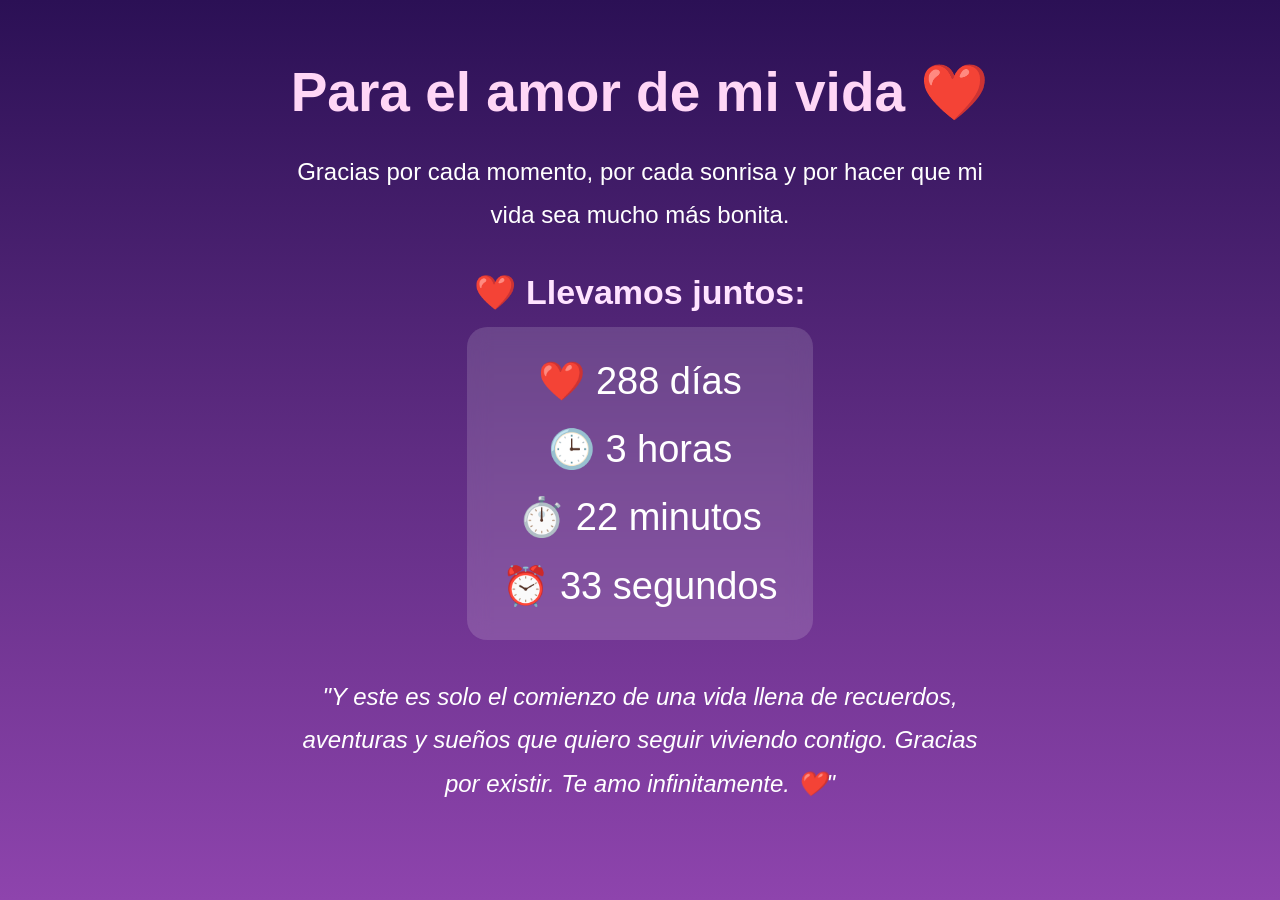
<file: final.html>
<!DOCTYPE html>
<html lang="es">

<head>

    <meta charset="UTF-8">

    <meta name="viewport" content="width=device-width, initial-scale=1.0">

    <title>Para Shanery ❤️</title>

    <link rel="stylesheet" href="style.css">

</head>

<body>

<section class="final-page">

    <h1>Para el amor de mi vida ❤️</h1>

    <p>
        Gracias por cada momento, por cada sonrisa y por hacer
        que mi vida sea mucho más bonita.
    </p>

    <h2>❤️ Llevamos juntos:</h2>

    <div id="daysTogether"></div>

    <p class="final-message">
        "Y este es solo el comienzo de una vida llena de recuerdos,
        aventuras y sueños que quiero seguir viviendo contigo.
        Gracias por existir. Te amo infinitamente. ❤️"
    </p>

</section>

    <script src="final.js"></script>

</body>

</html>
</file>
<file: style.css>
*{

margin:0;
padding:0;
box-sizing:border-box;

}

body{

background:#090b1a;
overflow:hidden;
font-family:Arial, Helvetica, sans-serif;

}

.hero{

height:100vh;

display:flex;

flex-direction:column;

justify-content:center;

align-items:center;

text-align:center;

color:white;

padding:20px;

position:relative;

z-index:2;

}

h1{

font-size:60px;

margin-bottom:15px;

color:#ff4f88;

}

h2{

font-size:35px;

margin-bottom:25px;

color:white;

}

h3{

font-size:25px;

margin-bottom:20px;

color:#ffc9da;

}

p{

max-width:600px;

font-size:20px;

line-height:35px;

margin-bottom:40px;

}

button{

padding:18px 40px;

font-size:20px;

border:none;

border-radius:50px;

background:#ff4f88;

color:white;

cursor:pointer;

transition:.3s;

}

button:hover{

transform:scale(1.1);

background:#ff7aa7;

}
/*=========================
  TRANSICIÓN
=========================*/

.hidden{
    display: none !important;
}

.fade-out{
    animation:fadeOut 1.2s forwards;
    
}

.fade-in{
    animation:fadeIn 1.5s forwards;
}
/* Desaparición elegante de la galería */

.photos.fade-out{

    animation:fadePhotos 1.2s forwards;

}


@keyframes fadePhotos{

    from{

        opacity:1;

        transform:scale(1);

    }


    to{

        opacity:0;

        transform:scale(.95);

    }

}
@keyframes fadeOut{

    from{
        opacity:1;
    }

    to{
        opacity:0;
        visibility:hidden;
    }

}

@keyframes fadeIn{

    from{
        opacity:0;
    }

    to{
        opacity:1;
    }

}

/*=========================
  UNIVERSO
=========================*/

#universe{

    position:fixed;

    inset:0;

    background:
    radial-gradient(circle at top,#1b1d50,#050510 75%);

    display:flex;

    justify-content:center;

    align-items:center;

    text-align:center;

    color:white;

    overflow:hidden;

}

#universe h1{

    font-size:3rem;

    color:#ffd7f0;

    margin-bottom:20px;

}

#universe p{

    font-size:1.2rem;

    max-width:700px;

    line-height:1.7;

}

/* ===============================
   Contenedor de estrellas
================================ */

#stars{

    position: absolute;

    inset: 0;

    overflow: hidden;

     z-index:1;

    pointer-events: none;

}

/* ===============================
   Estrellas
================================ */

.star{

    position: absolute;

    border-radius:50%;

    background:white;

    box-shadow:
    0 0 8px white,
    0 0 15px white;

    animation: brillo 3s infinite alternate;

}


@keyframes brillo{

    from{

        opacity:0.3;

        transform:scale(1);

    }


    to{

        opacity:1;

        transform:scale(1.8);

    }

}

/* ===============================
   Corazón del universo
================================ */

.galaxy-core{

    width:180px;
    height:180px;

    border-radius:50%;

    display:flex;

    justify-content:center;

    align-items:center;

    font-size:70px;

    transform:translate(-50%,-50%);

cursor:pointer;
z-index:5;

    background:
    radial-gradient(circle,
    white,
    #ffd7e8 25%,
    #ff4f88 55%,
    transparent 75%);

    box-shadow:
    0 0 30px #ff4f88,
    0 0 70px #ff7aa7;

    animation:pulsoAmor 3s infinite alternate;

}



@keyframes pulsoAmor{

    from{

        transform:scale(1);

        filter:brightness(1);

    }


    to{

        transform:scale(1.2);

        filter:brightness(1.4);

    }

}

/* ===============================
   Corazón interactivo
================================ */

.heart-container{

    position:absolute;

    top:75%;
    left:50%;

    transform:translate(-50%,-50%);

    display:flex;

    flex-direction:column;

    align-items:center;

    z-index:3;

}


.touch-text{

    position:absolute;

    top:125%;
    left:19%;
    color:white;

    font-size:24px;

    margin-bottom:15px;

    text-shadow:
    0 0 10px #ff7aa7;

    animation:
    textoFlotante 2s infinite alternate;

}



@keyframes textoFlotante{

    from{

        transform:translateY(0);

        opacity:.7;

    }

    to{

        transform:translateY(-8px);

        opacity:1;

    }

}

/* ===============================
   Carta de amor
================================ */

.love-letter{

    position:absolute;

    top:50%;
    left:50%;

    transform:translate(-50%,-50%) scale(0);

    width:320px;

    padding:30px;

    background:#fff7fb;

    border-radius:20px;

    box-shadow:
    0 0 30px #ff4f88;

    color:#333;

    z-index:10;

    transition:.6s;

}


.love-letter.show{

    transform:translate(-50%,-50%) scale(1);

}


.love-letter h2{

    color:#ff4f88;

    margin-bottom:20px;

}


.love-letter p{

    font-size:16px;

    line-height:1.6;

    margin-bottom:15px;

}

/* =========================
   Fotos estilo Polaroid
========================= */

.photos {
    text-align: center;
    margin-top: 50px;
}

.photos h2 {
    color: white;
    font-size: 35px;
}

.polaroids {
    display: flex;
    justify-content: center;
    gap: 30px;
    flex-wrap: wrap;
    margin-top: 30px;
}

.polaroid {
    background: white;
    padding: 15px 15px 25px;
    width: 220px;
    transform: rotate(-5deg);
    box-shadow: 0 10px 25px rgba(0,0,0,0.5);
    opacity: 0;
    animation: aparecerFoto 1.5s forwards;
}

.polaroid:nth-child(2){
    transform: rotate(5deg);
    animation-delay: .5s;
}

.polaroid:nth-child(3){
    transform: rotate(-3deg);
    animation-delay: 1s;
}


.polaroid img {
    width: 100%;
    height: 220px;
    object-fit: cover;
}


.polaroid p {
    color: #333;
    font-family: cursive;
    margin-top: 15px;
}


@keyframes aparecerFoto {

    from {
        opacity: 0;
        transform: translateY(80px) rotate(0deg);
    }

    to {
        opacity: 1;
    }

}

/*==============================
  VISOR DE RECUERDOS
==============================*/

.photo-viewer{
    position: fixed;
    inset: 0;
    background: rgba(0,0,0,.85);

    display:flex;
    justify-content:center;
    align-items:center;

    z-index:9999;

    animation:fadeViewer .4s;
}

.viewer-box{

    width:85%;
    max-width:1000px;

    display:flex;
    gap:40px;

    background:rgba(255,255,255,.08);

    backdrop-filter: blur(12px);

    border-radius:25px;

    padding:35px;

    box-shadow:0 0 40px rgba(255,255,255,.2);

}

.viewer-image{

    flex:1;

    display:flex;
    justify-content:center;
    align-items:center;

}

.viewer-image img{

    width:100%;
    max-width:380px;

    border:15px solid white;

    box-shadow:0 15px 35px rgba(0,0,0,.5);

    transform:rotate(-4deg);

}

.viewer-message{

    flex:1;

    color:white;

    display:flex;
    flex-direction:column;
    justify-content:center;

}

.viewer-message h2{

    font-size:38px;

    margin-bottom:20px;

}

.viewer-message p{

    font-size:20px;

    line-height:1.8;

}

#closeViewer{

    margin-top:35px;

    width:180px;

    padding:15px;

    border:none;

    border-radius:40px;

    cursor:pointer;

    font-size:18px;

}

@keyframes fadeViewer{

    from{

        opacity:0;

    }

    to{

        opacity:1;

    }

}

/* ===============================
   ESCENA FINAL - VIDEO
================================ */

.video-section{

    position:fixed;

    inset:0;

    width:100%;
    height:100vh;

    background:#000;

    display:flex;

    justify-content:center;

    align-items:center;

    z-index:20000;

    opacity:0;

    animation:entradaVideo 2s ease forwards;

}


/* Video centrado */

.video-section video{

    width:90%;

    height:90%;

    object-fit:contain;

    border-radius:25px;

    box-shadow:
    0 0 40px rgba(255,255,255,.4),
    0 0 100px rgba(255,79,136,.5);

}



/* Animación de entrada */

@keyframes entradaVideo{

    from{

        opacity:0;

        transform:scale(1.15);

        filter:blur(10px);

    }


    to{

        opacity:1;

        transform:scale(1);

        filter:blur(0);

    }

}

/* ===============================
   CORAZON FINAL
================================ */

.final-heart{

    position:fixed;

    inset:0;

    background:
    radial-gradient(circle,#351020,#050005);

    display:flex;

    justify-content:center;

    align-items:center;

    z-index:25000;

}


.final-touch{

    text-align:center;

    color:white;

}


.final-touch p{

    font-size:30px;

    margin-bottom:30px;

}


#endHeart{

    font-size:120px;

    cursor:pointer;

    animation:pulsoFinal 1.5s infinite alternate;

    filter:drop-shadow(0 0 30px #ff4f88);

}


@keyframes pulsoFinal{


    from{

        transform:scale(1);

    }


    to{

        transform:scale(1.2);

    }

}

/*=================================
        PÁGINA FINAL
=================================*/

.final-page{
    min-height:100vh;
    background:linear-gradient(180deg,#2b1055,#5f2c82,#8e44ad);
    display:flex;
    flex-direction:column;
    justify-content:center;
    align-items:center;
    text-align:center;
    padding:40px;
    color:white;
}

.final-page h1{
    font-size:55px;
    color:#ffd6f6;
    margin-bottom:25px;
}

.final-page p{
    max-width:700px;
    font-size:24px;
    line-height:1.8;
    color:white;
    margin-bottom:35px;
}

.final-page h2{
    font-size:34px;
    margin-bottom:15px;
    color:#ffe3ff;
}

#daysTogether{
    font-size:38px;
    line-height:1.8;
    color:#fff;
    background:rgba(255,255,255,.15);
    padding:20px 35px;
    border-radius:20px;
    backdrop-filter:blur(10px);
    margin-bottom:35px;
}

.final-message{
    max-width:750px;
    font-size:22px;
    color:#f7e9ff;
    font-style:italic;
}
</file>
